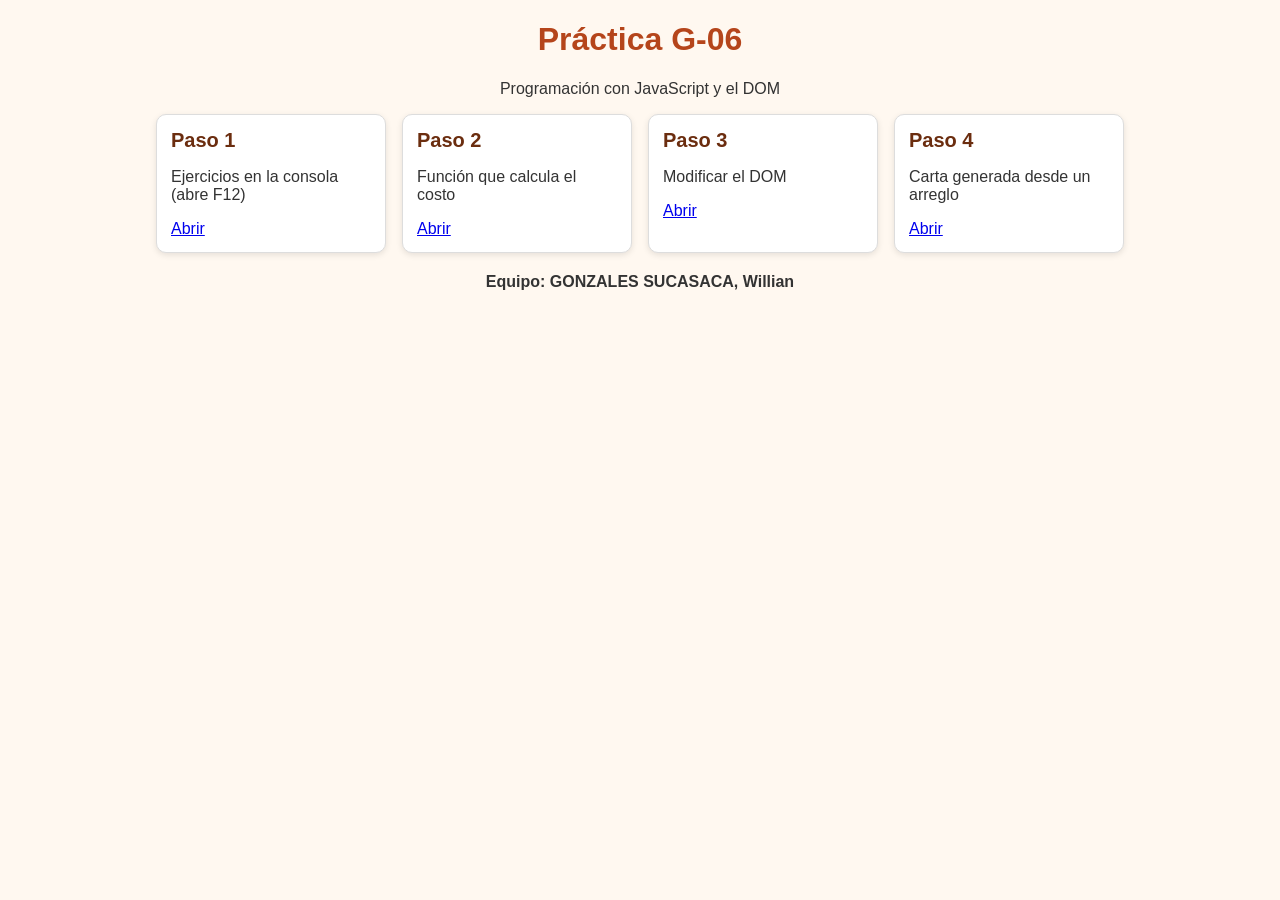
<file: index.html>
<!DOCTYPE html>
<html lang="es">
<head>
  <meta charset="UTF-8">
  <title>Práctica G-06</title>
  <link rel="stylesheet" href="css/estilos.css">
</head>
<body>
  <h1>Práctica G-06</h1>
  <p style="text-align: center;"> Programación con JavaScript y el DOM</p>

  <ul id="catalogo">
    <li class="tarjeta">
      <h2>Paso 1</h2>
      <p>Ejercicios en la consola (abre F12)</p>
      <a href="paso1.html">Abrir</a>
    </li>
    <li class="tarjeta">
      <h2>Paso 2</h2>
      <p>Función que calcula el costo</p>
      <a href="paso2.html">Abrir</a>
    </li>
    <li class="tarjeta">
      <h2>Paso 3</h2>
      <p>Modificar el DOM</p>
      <a href="paso3.html">Abrir</a>
    </li>
    <li class="tarjeta">
      <h2>Paso 4</h2>
      <p>Carta generada desde un arreglo</p>
      <a href="catalogo.html">Abrir</a>
    </li>
  </ul>

  <p id="resumen">Equipo: GONZALES SUCASACA, Willian</p>
</body>
</html>
</file>
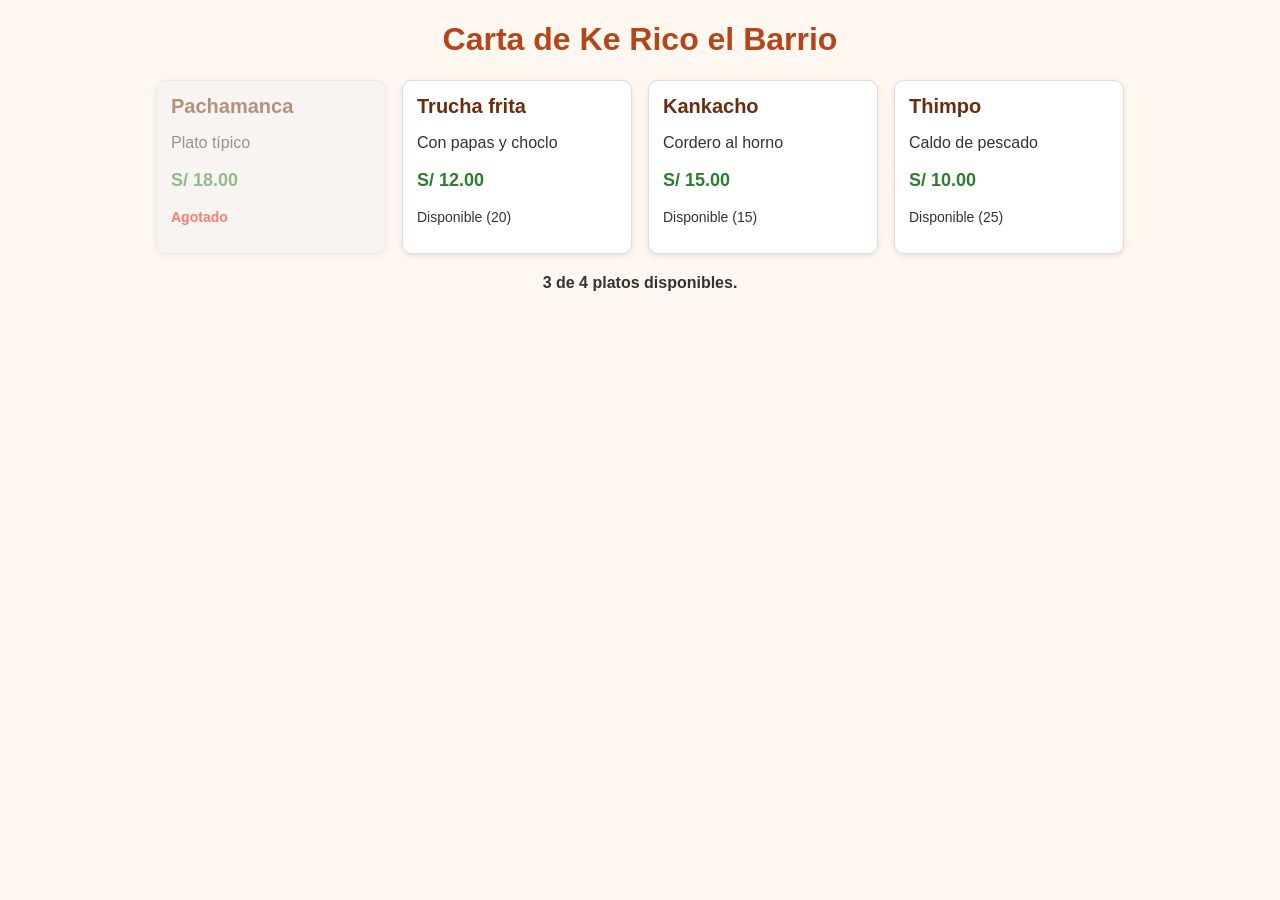
<file: catalogo.html>
<!DOCTYPE html>
<html lang="es">
<head>
  <meta charset="UTF-8">
  <title>Carta – Ke Rico el Barrio</title>
 <link rel="stylesheet" href="css/estilos.css">
</head>
<body>
  <h1>Carta de Ke Rico el Barrio</h1>
  <ul id="catalogo"></ul>
  <p id="resumen"></p>

  <script src="js/catalogo.js" defer></script>
</body>
</html>
</file>
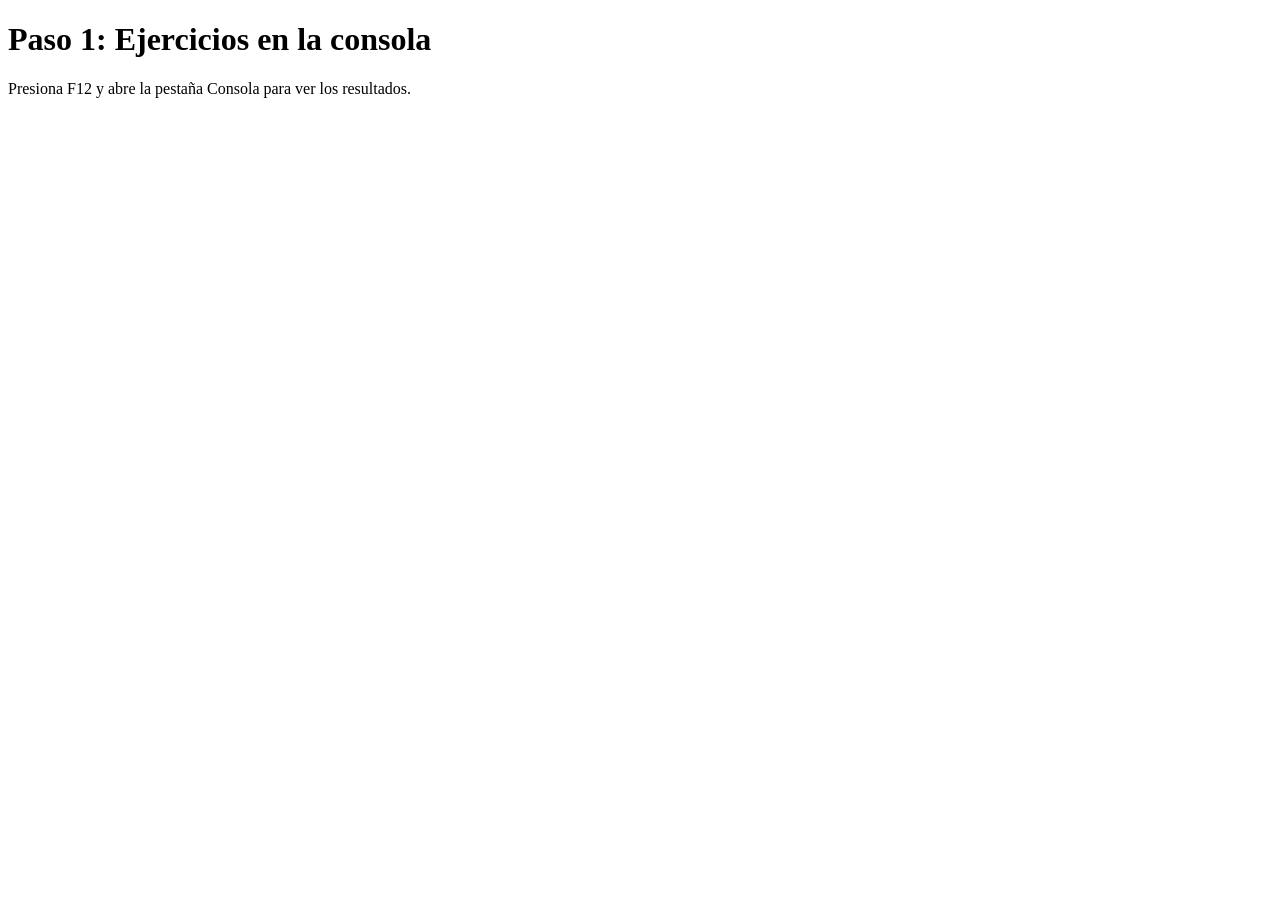
<file: paso1.html>
<!DOCTYPE html>
<html lang="es">
<head>
  <meta charset="UTF-8">
  <title>Paso 1 - Ejercicios en la consola</title>
</head>
<body>
  <h1>Paso 1: Ejercicios en la consola</h1>
  <p>Presiona F12 y abre la pestaña Consola para ver los resultados.</p>

  <script src="js/ejercicios.js"></script>
</body>
</html>
</file>
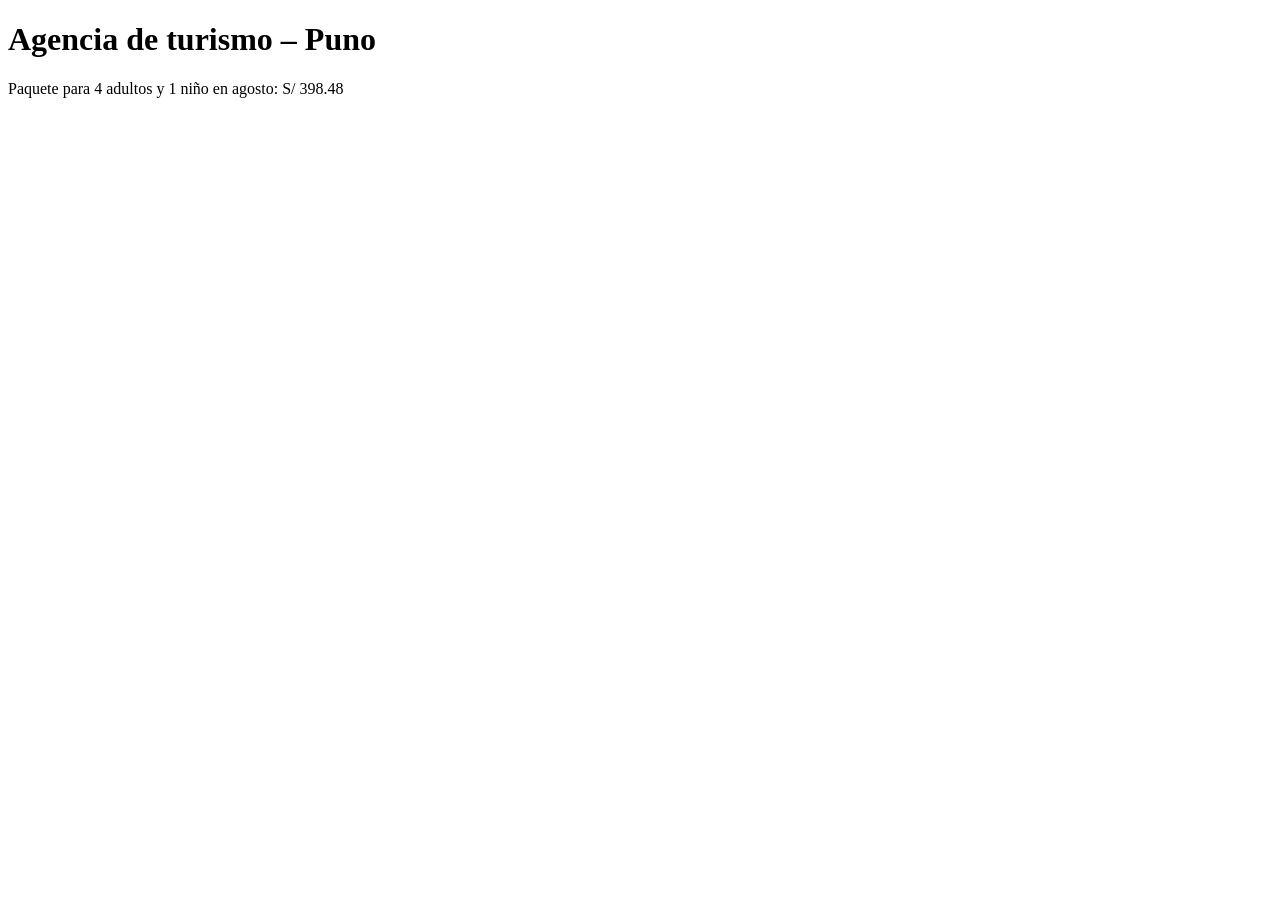
<file: paso2.html>
<!DOCTYPE html>
<html lang="es">
<head>
  <meta charset="UTF-8">
  <title>Paso 2</title>
</head>
<body>
  <h1>Agencia de turismo – Puno</h1>
  <p id="resultado">Calculando…</p>

  <script src="js/costo.js" defer></script>
</body>
</html>
</file>
<file: css/estilos.css>
/* Estilos generales */
body {
  font-family: Arial, sans-serif;
  background: #fff8f0;
  margin: 20px;
  color: #333;
}

h1 {
  color: #b5451b;
  text-align: center;
}

/* Contenedor de las tarjetas */
#catalogo {
  list-style: none;
  display: flex;
  flex-wrap: wrap;
  gap: 16px;
  padding: 0;
  justify-content: center;
}

/* Cada tarjeta de plato */
.tarjeta {
  background: #ffffff;
  border: 1px solid #ddd;
  border-radius: 10px;
  padding: 14px;
  width: 200px;
  box-shadow: 0 2px 6px rgba(0, 0, 0, 0.1);
}

.tarjeta h2 {
  font-size: 20px;
  margin: 0 0 8px;
  color: #6b2d0f;
}

.precio {
  font-weight: bold;
  font-size: 18px;
  color: #2e7d32;
}

.estado {
  font-size: 14px;
}

/* Plato agotado */
.agotado {
  opacity: 0.5;
  background: #f2f2f2;
}

.agotado .estado {
  color: red;
  font-weight: bold;
}

/* Resumen */
#resumen {
  text-align: center;
  font-weight: bold;
  margin-top: 20px;
}
</file>
